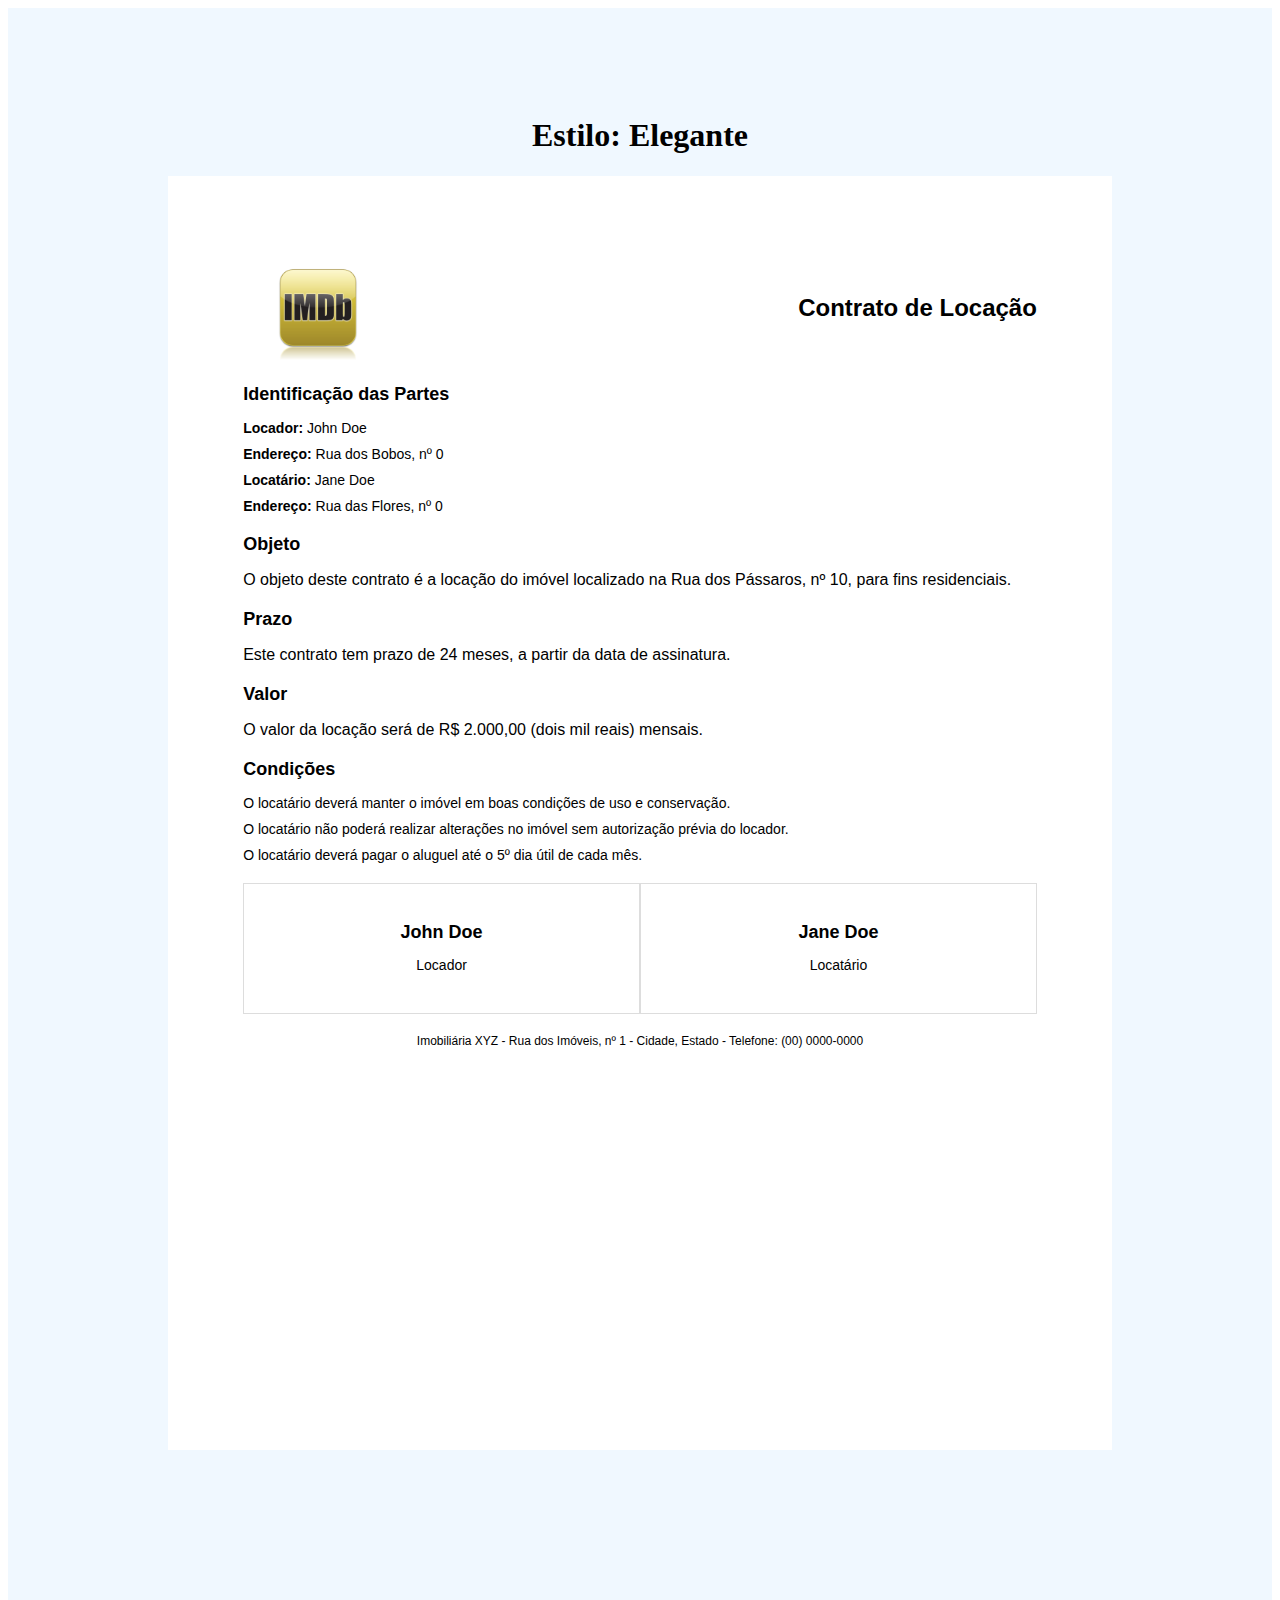
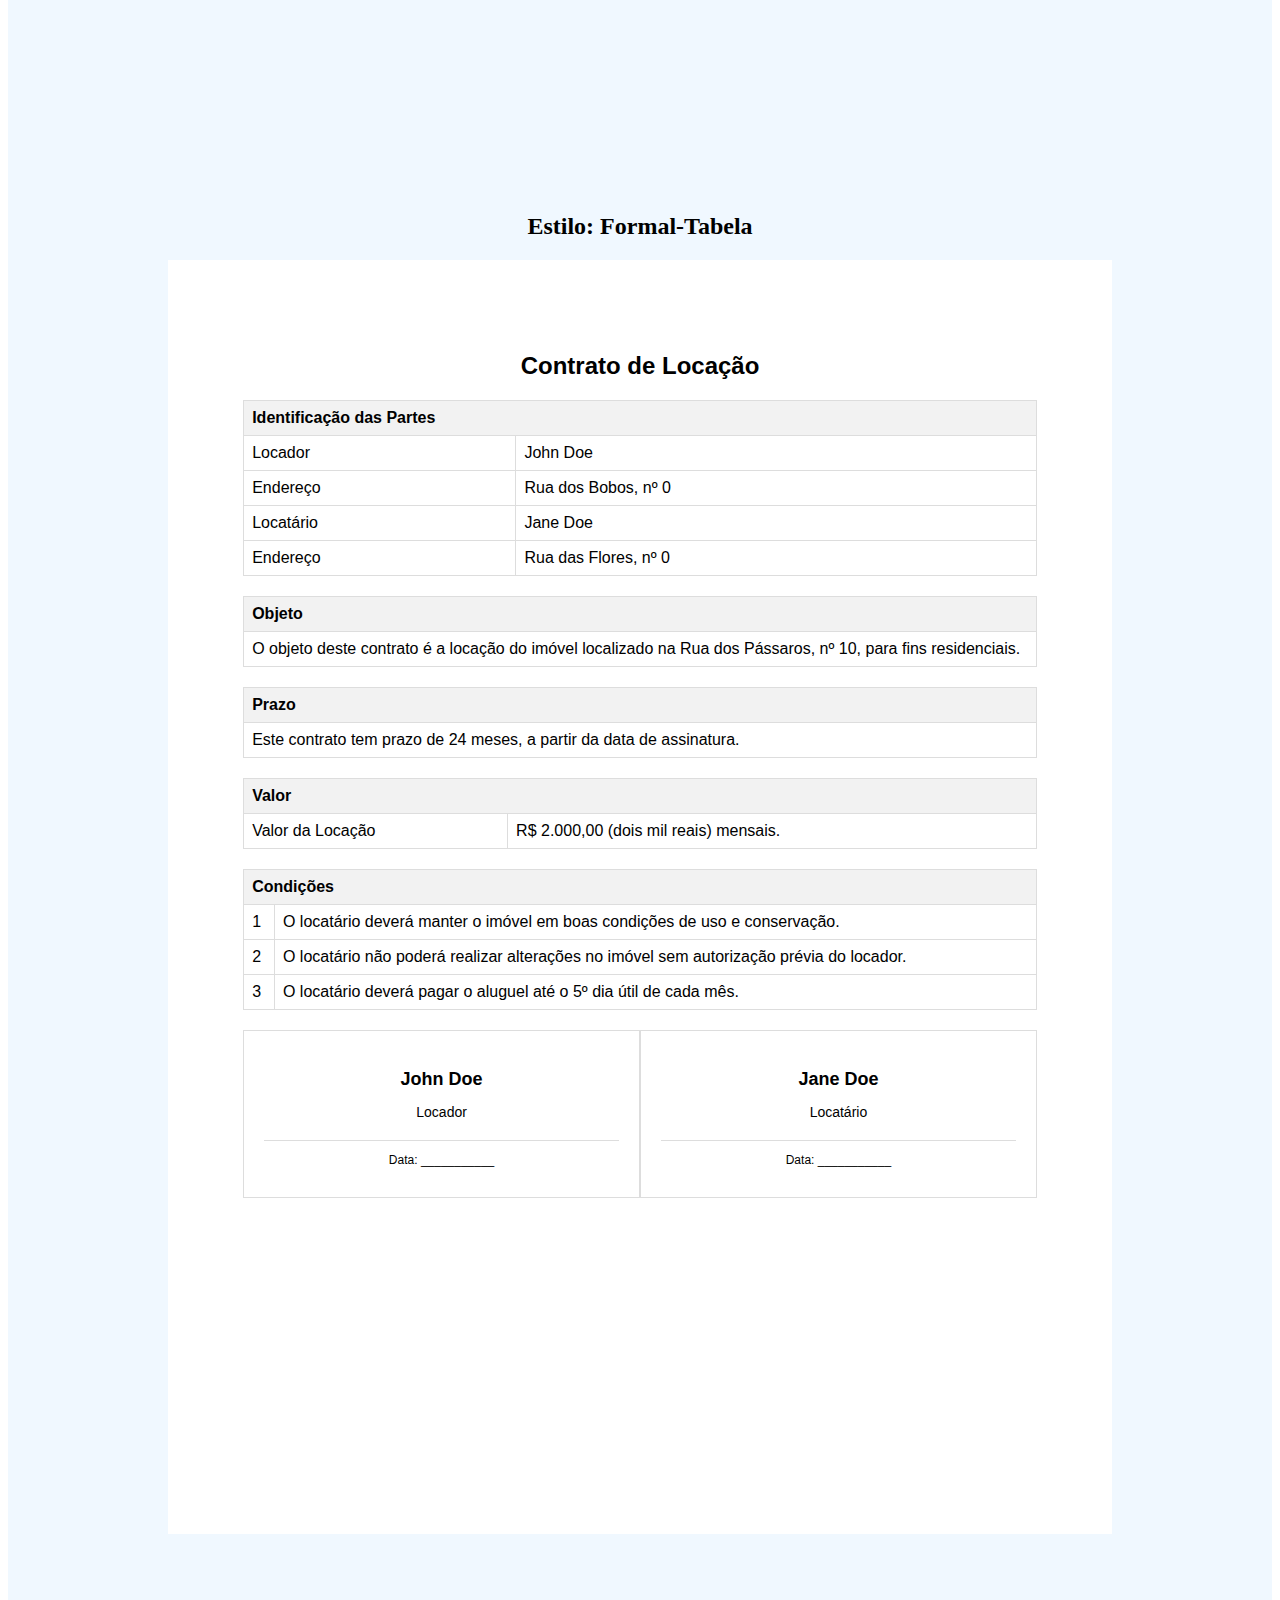
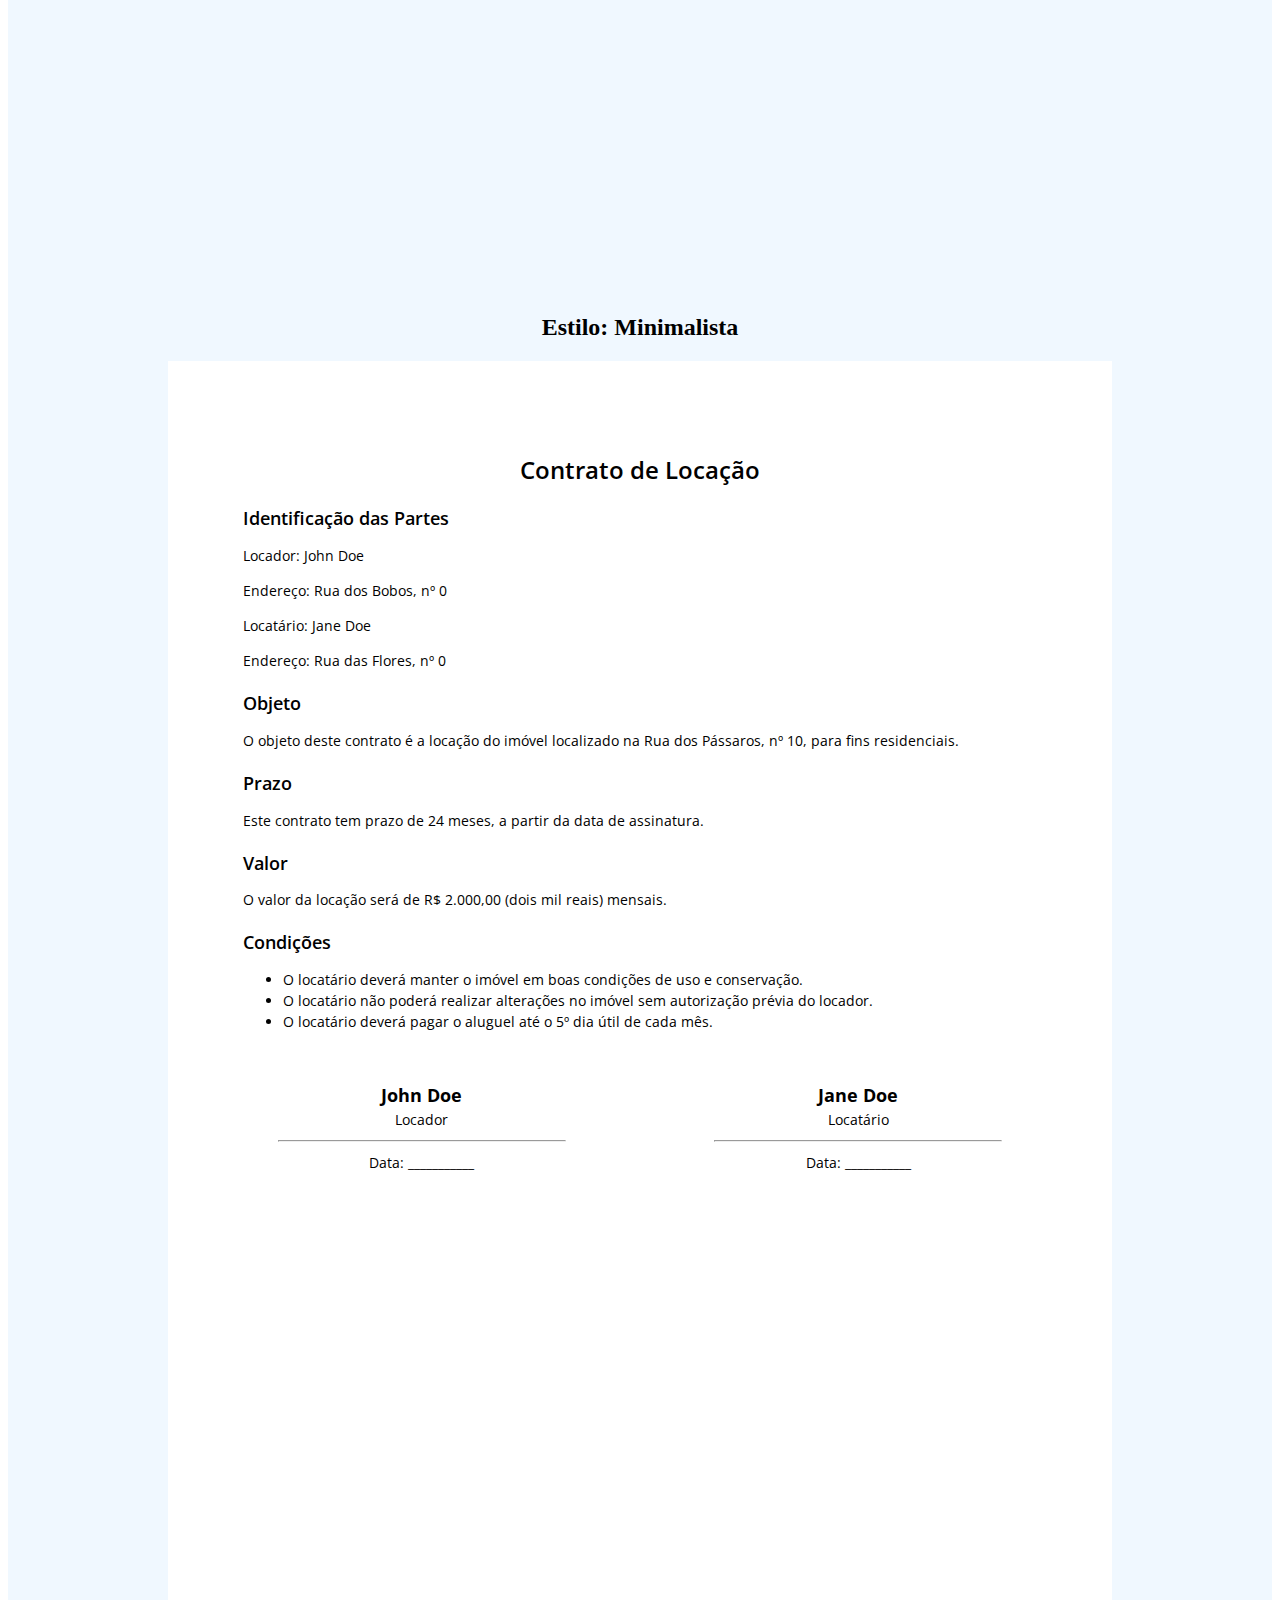
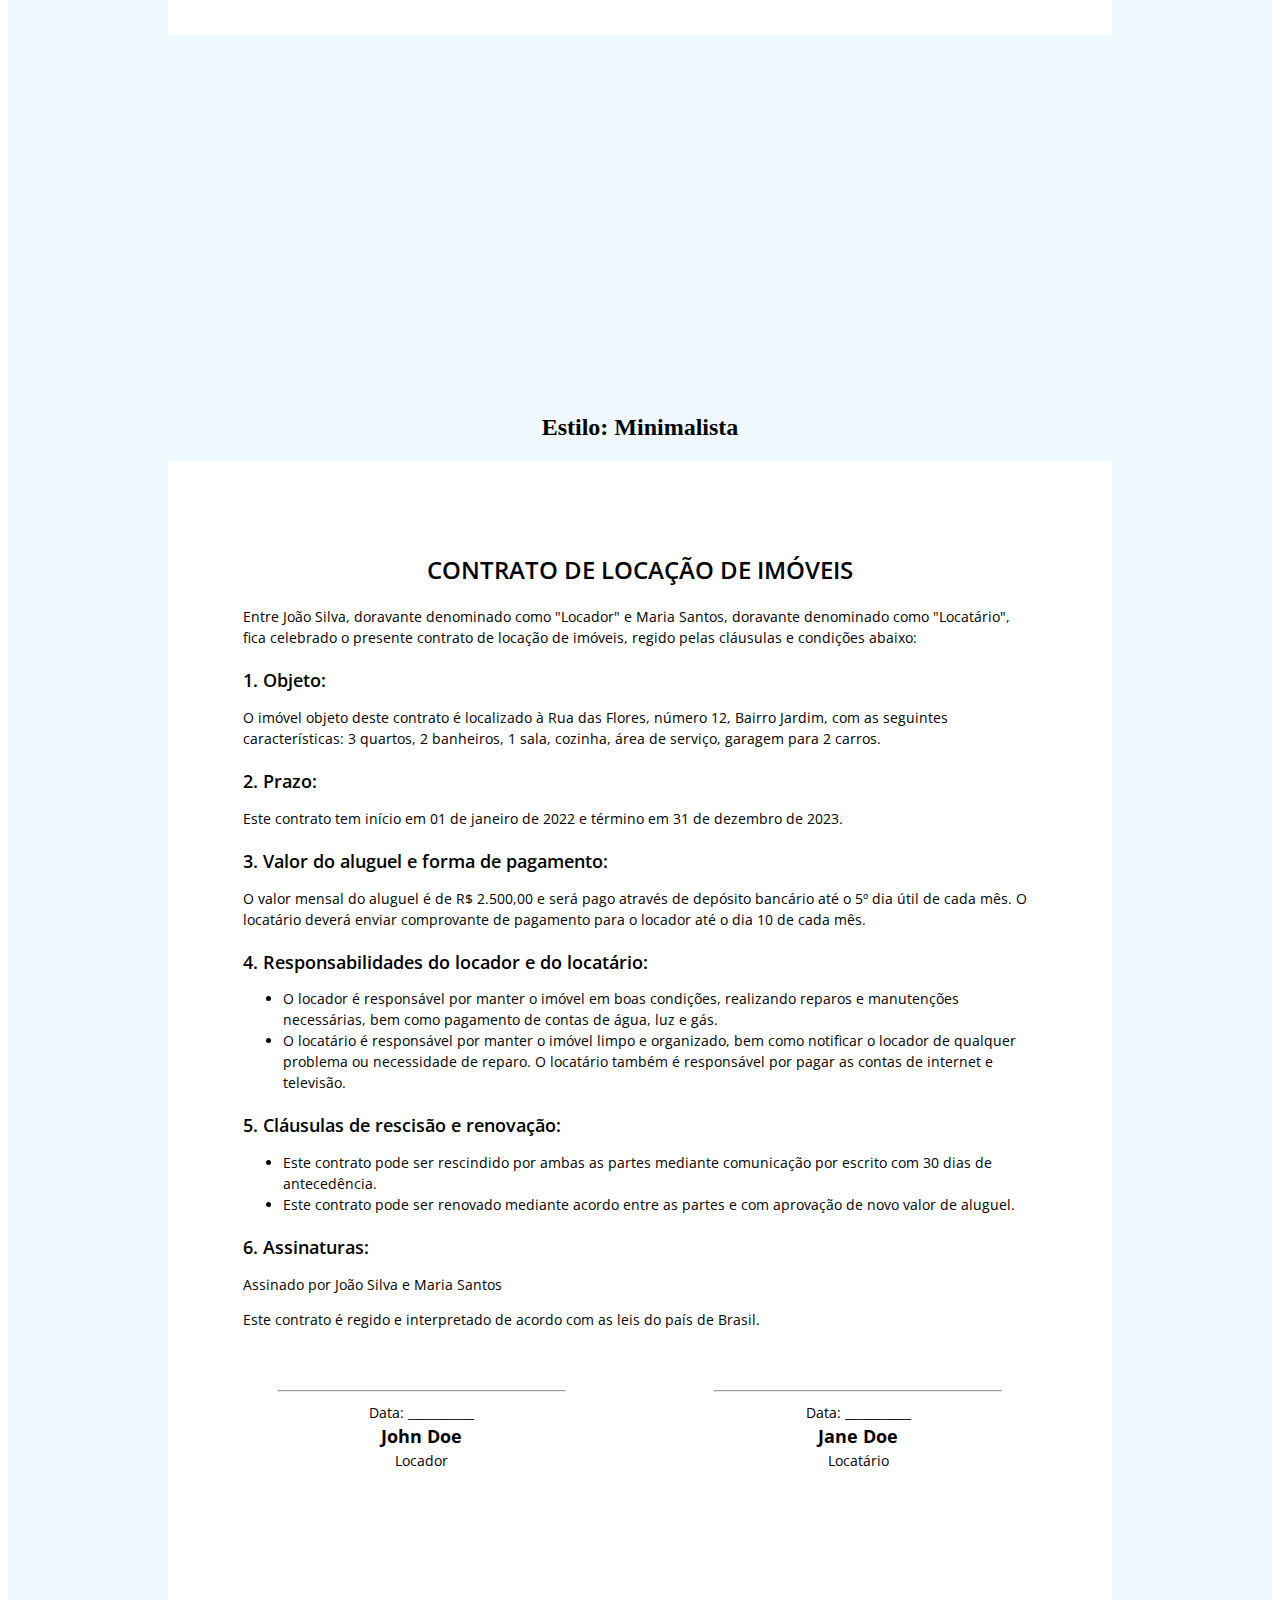
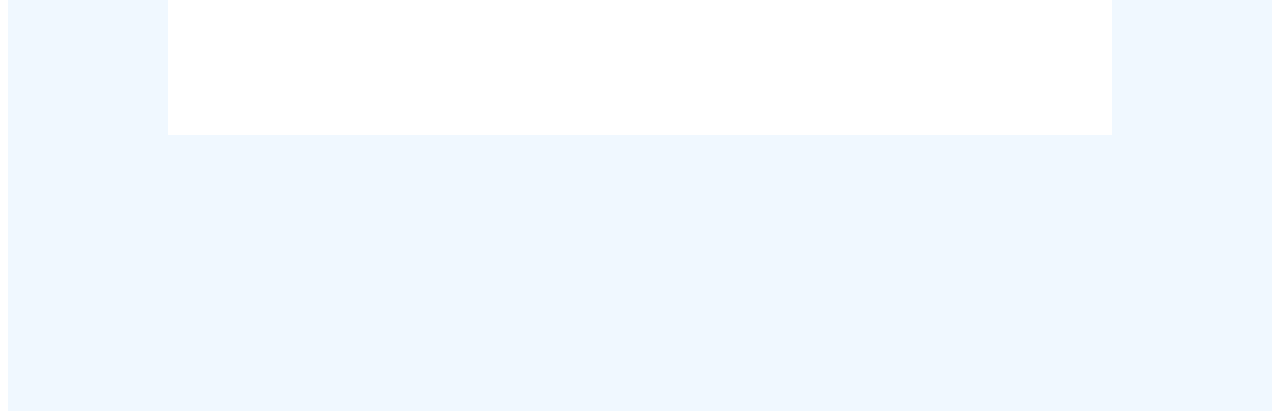
<file: index.html>
<!DOCTYPE html>
<html>
<head>
  <title>Contrato de Locação</title>
  <style>
    iframe {
      display: block;
      width: 100%;
      height: 45cm;
    }
  </style>
</head>
<body>
  <iframe src="/pages/page-imobiliaria.html" frameborder="0"></iframe>
  <iframe src="/pages/page-table.html" frameborder="0"></iframe>
  <iframe src="/pages/page1.html" frameborder="0"></iframe>
  <iframe src="/pages/page.html" frameborder="0"></iframe>
</body>
</html>
</file>
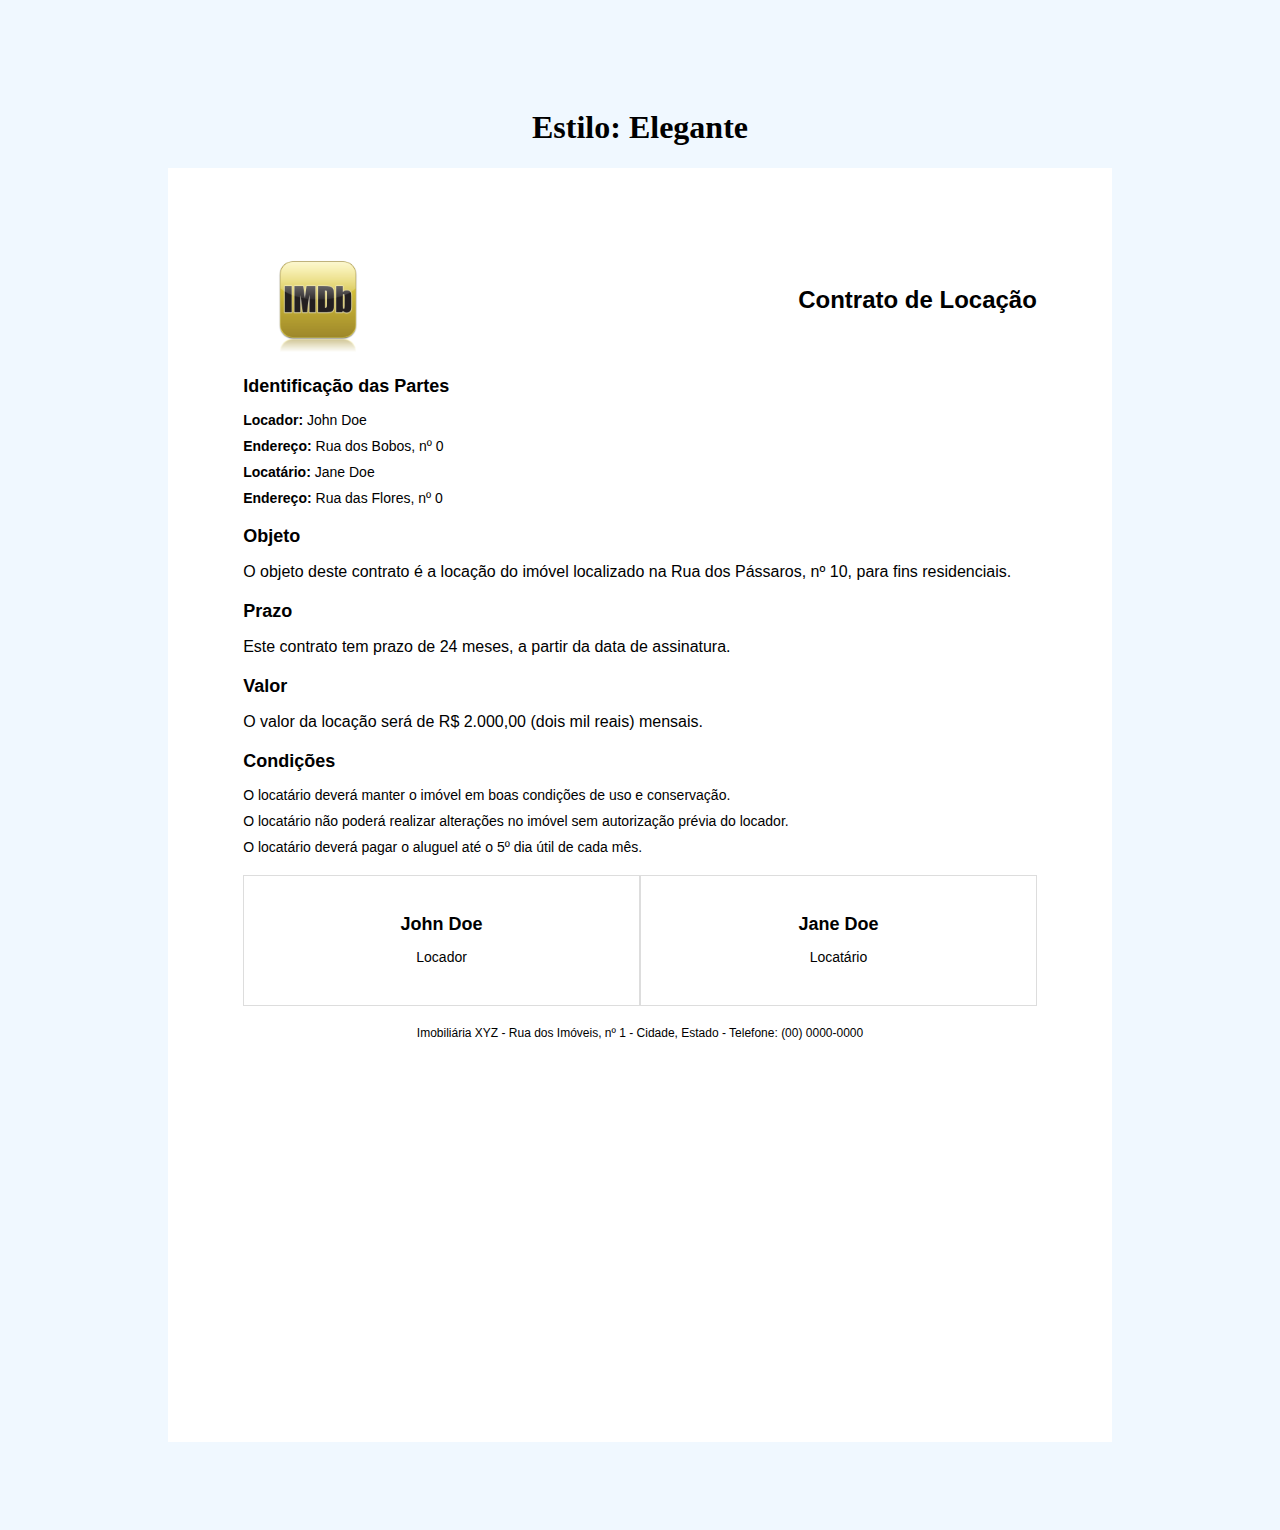
<file: docs/page-imobiliaria.html>
<!DOCTYPE html>
<html lang="en">
<head>
    <meta charset="UTF-8">
    <meta http-equiv="X-UA-Compatible" content="IE=edge">
    <meta name="viewport" content="width=device-width, initial-scale=1.0">
    <link rel="stylesheet" href="./imob.css">
    <style>
        body {
          padding: 5rem 0rem;
          background-color: aliceblue;
        }
      </style>
    <title>Document</title>
</head>
<body>
  <h1 style="text-align:center">Estilo: Elegante</h1>
    <div class="page">
        <div class="header">
          <img src="logo-imobiliaria.png" alt="Logo Imobiliária">
          <h1>Contrato de Locação</h1>
        </div>
        <div class="identification">
          <h2>Identificação das Partes</h2>
          <ul>
            <li><strong>Locador:</strong> John Doe</li>
            <li><strong>Endereço:</strong> Rua dos Bobos, nº 0</li>
            <li><strong>Locatário:</strong> Jane Doe</li>
            <li><strong>Endereço:</strong> Rua das Flores, nº 0</li>
          </ul>
        </div>
        <div class="object">
          <h2>Objeto</h2>
          <p>O objeto deste contrato é a locação do imóvel localizado na Rua dos Pássaros, nº 10, para fins residenciais.</p>
        </div>
        <div class="term">
          <h2>Prazo</h2>
          <p>Este contrato tem prazo de 24 meses, a partir da data de assinatura.</p>
        </div>
        <div class="value">
          <h2>Valor</h2>
          <p>O valor da locação será de R$ 2.000,00 (dois mil reais) mensais.</p>
        </div>
        <div class="conditions">
          <h2>Condições</h2>
          <ul>
            <li>O locatário deverá manter o imóvel em boas condições de uso e conservação.</li>
            <li>O locatário não poderá realizar alterações no imóvel sem autorização prévia do locador.</li>
            <li>O locatário deverá pagar o aluguel até o 5º dia útil de cada mês.</li>
          </ul>
        </div>
        <div class="signatures">
          <div class="signature">
            <p class="name">John Doe</p>
            <p class="role">Locador</p>
          </div>
          <div class="signature">
            <p class="name">Jane Doe</p>
            <p class="role">Locatário</p>
          </div>
        </div>
        <div class="footer">
          <p>Imobiliária XYZ - Rua dos Imóveis, nº 1 - Cidade, Estado - Telefone: (00) 0000-0000</p>
        </div>
      </div>
      
</body>
</html>
</file>
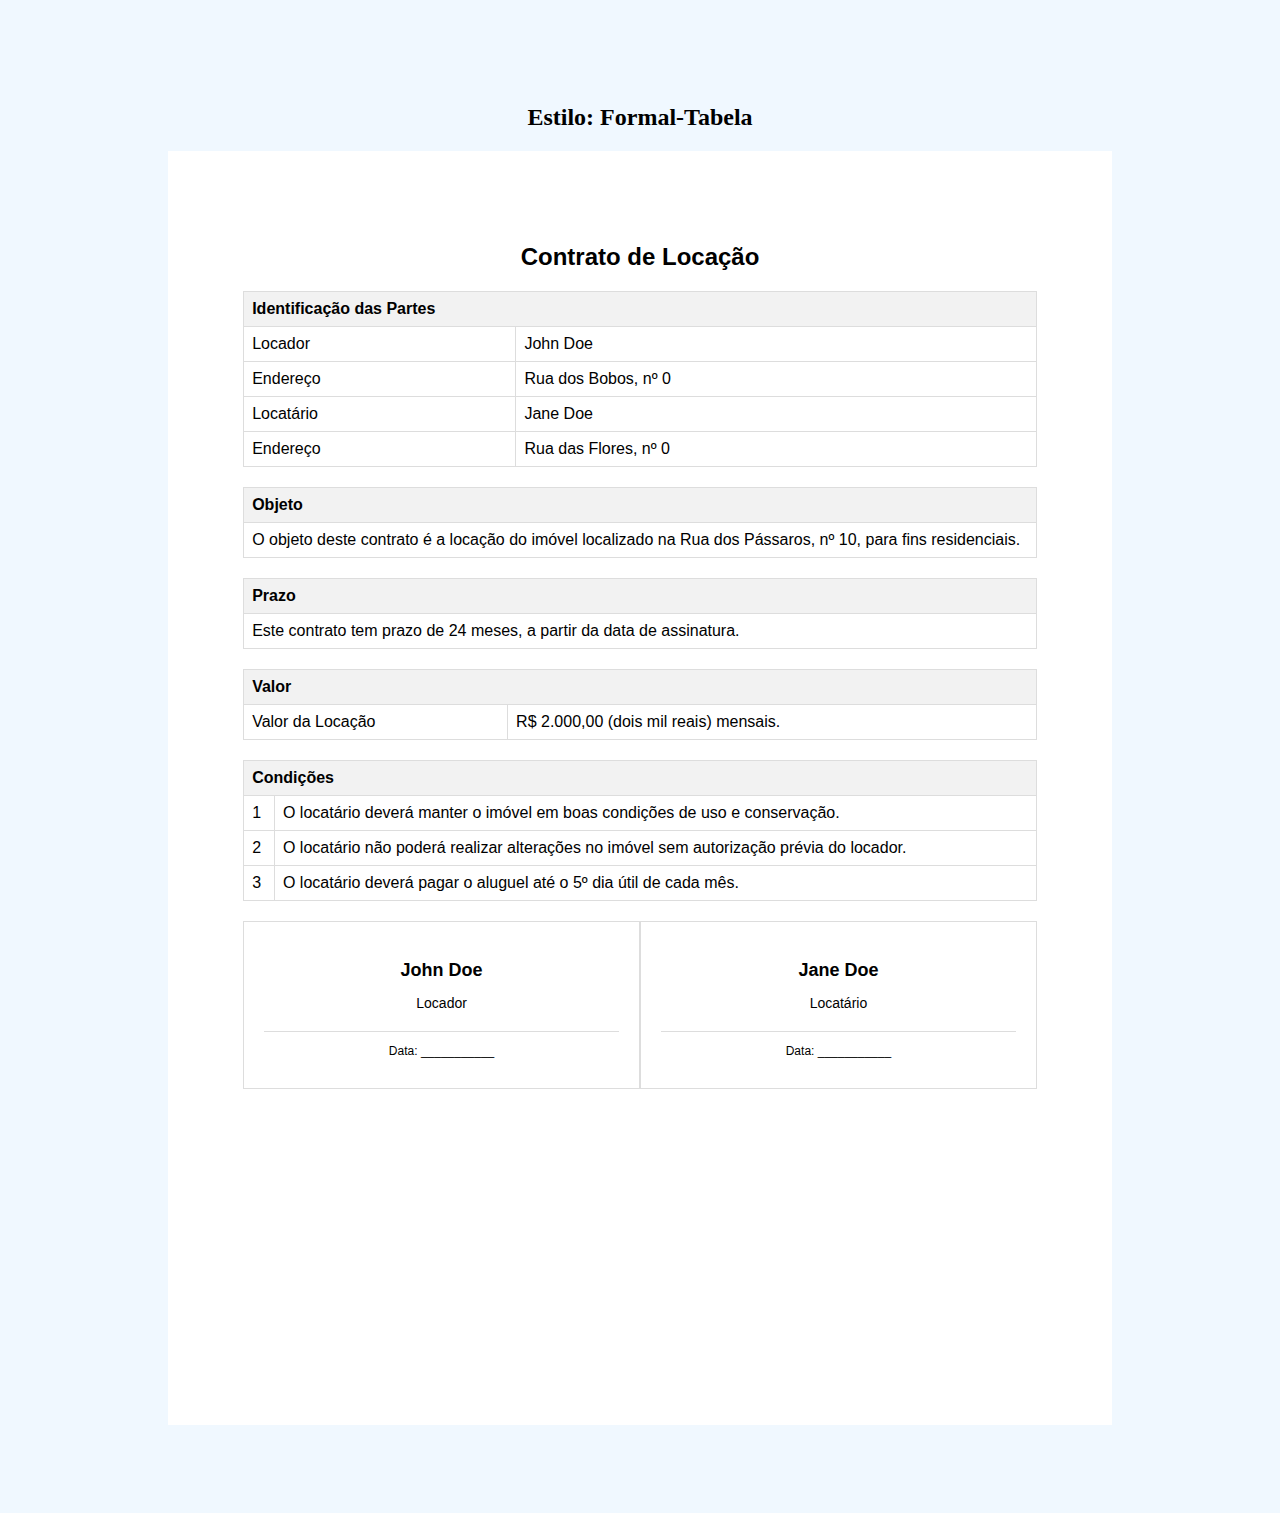
<file: docs/page-table.html>
<!DOCTYPE html>
<html lang="en">
<head>
    <meta charset="UTF-8">
    <meta http-equiv="X-UA-Compatible" content="IE=edge">
    <meta name="viewport" content="width=device-width, initial-scale=1.0">
    <link rel="stylesheet" href="./formal-table.css">
    <style>
        body {
          padding: 5rem 0rem;
          background-color: aliceblue;
        }
      </style>
    <title>Document</title>
</head>
<body>
  <h1>Estilo: Formal-Tabela</h1>
    <div class="page">
        <h1>Contrato de Locação</h1>
        <table>
          <tr>
            <th colspan="2">Identificação das Partes</th>
          </tr>
          <tr>
            <td>Locador</td>
            <td>John Doe</td>
          </tr>
          <tr>
            <td>Endereço</td>
            <td>Rua dos Bobos, nº 0</td>
          </tr>
          <tr>
            <td>Locatário</td>
            <td>Jane Doe</td>
          </tr>
          <tr>
            <td>Endereço</td>
            <td>Rua das Flores, nº 0</td>
          </tr>
        </table>
        <table>
          <tr>
            <th colspan="2">Objeto</th>
          </tr>
          <tr>
            <td colspan="2">O objeto deste contrato é a locação do imóvel localizado na Rua dos Pássaros, nº 10, para fins residenciais.</td>
          </tr>
        </table>
        <table>
          <tr>
            <th colspan="2">Prazo</th>
          </tr>
          <tr>
            <td colspan="2">Este contrato tem prazo de 24 meses, a partir da data de assinatura.</td>
          </tr>
        </table>
        <table>
          <tr>
            <th colspan="2">Valor</th>
          </tr>
          <tr>
            <td>Valor da Locação</td>
            <td>R$ 2.000,00 (dois mil reais) mensais.</td>
          </tr>
        </table>
        <table>
          <tr>
            <th colspan="2">Condições</th>
          </tr>
          <tr>
            <td>1</td>
            <td>O locatário deverá manter o imóvel em boas condições de uso e conservação.</td>
          </tr>
          <tr>
            <td>2</td>
            <td>O locatário não poderá realizar alterações no imóvel sem autorização prévia do locador.</td>
          </tr>
          <tr>
            <td>3</td>
            <td>O locatário deverá pagar o aluguel até o 5º dia útil de cada mês.</td>
          </tr>
        </table>
        <div class="signatures">
        <div class="signature">
          <p class="name">John Doe</p>
          <p class="role">Locador</p>
          <hr>
          <p class="date">Data: ___________</p>
        </div>
        <div class="signature">
          <p class="name">Jane Doe</p>
          <p class="role">Locatário</p>
          <hr>
          <p class="date">Data: ___________</p>
        </div>
      </div>
      </div>
</body>
</html>
</file>
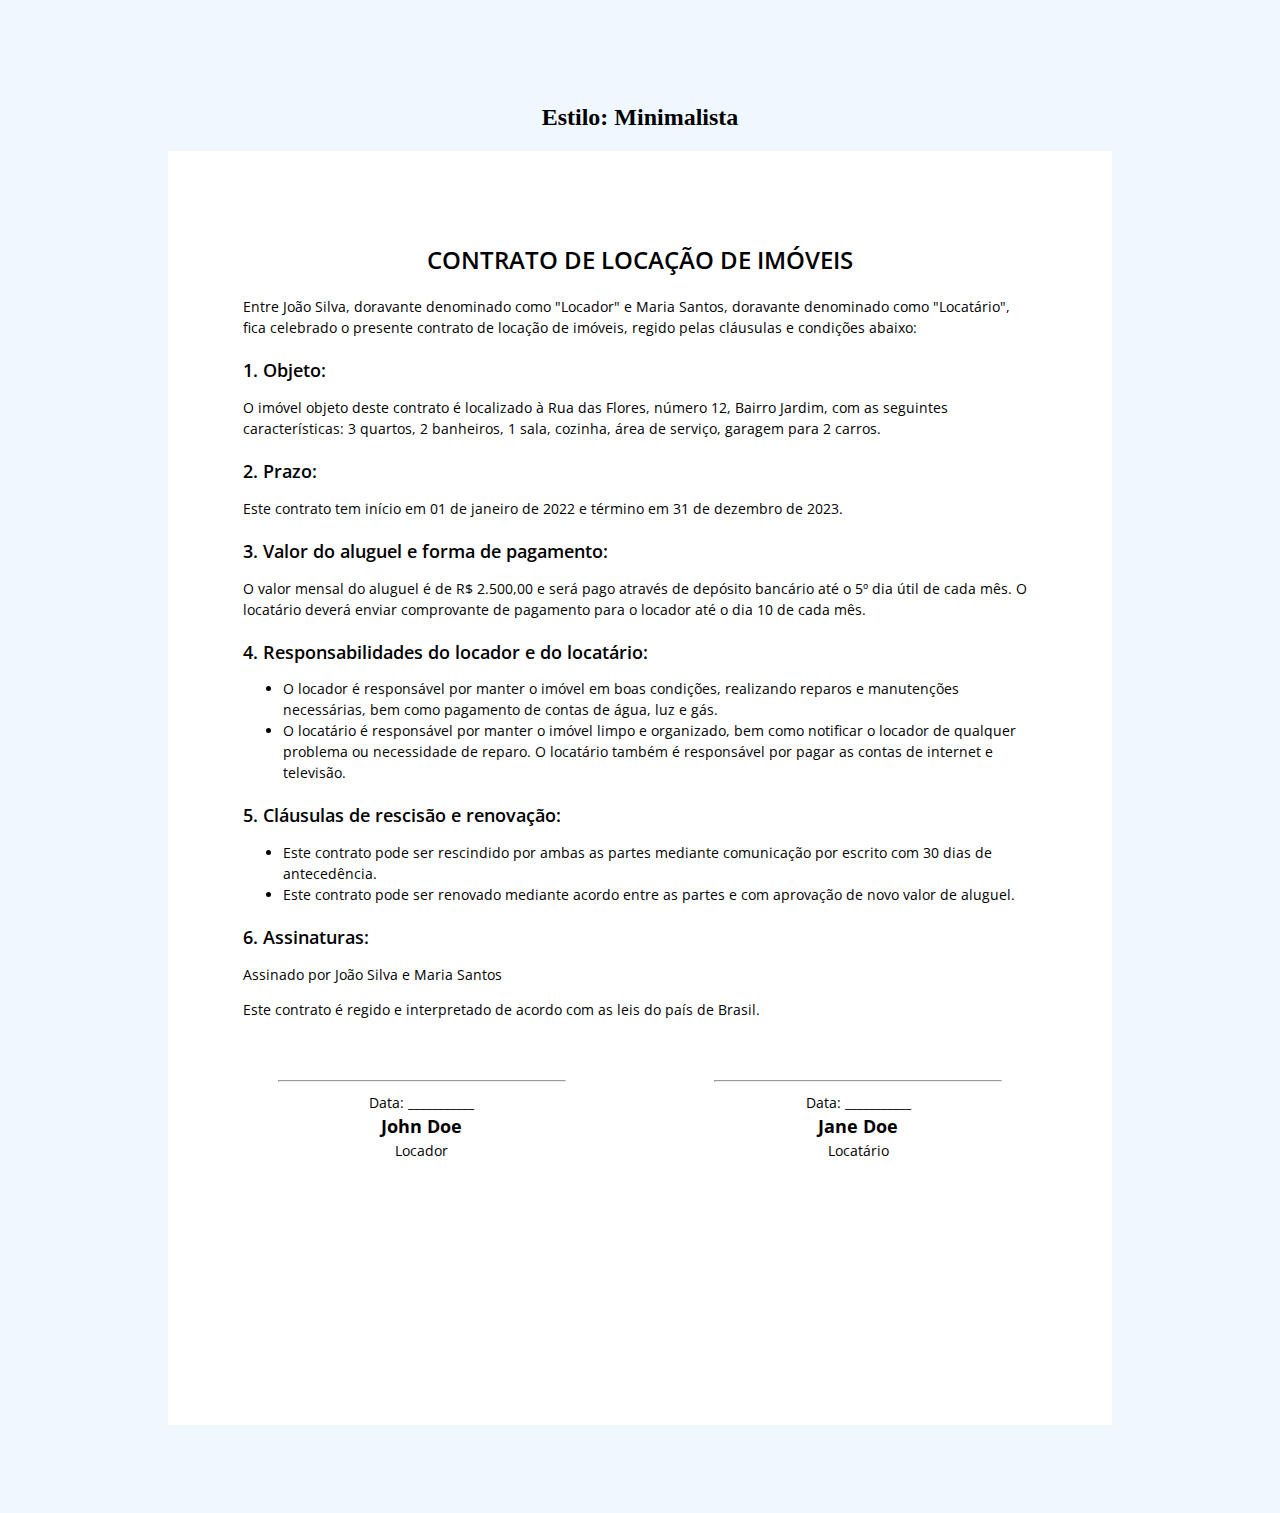
<file: docs/page.html>
<!DOCTYPE html>
<html>
<head>
  <title>Contrato de Locação</title>
  <style>
    body {
      padding: 5rem 0rem;
      background-color: aliceblue;
    }
  </style>
  <link rel="stylesheet" href="./minimalista.css">
</head>
<body>
  <h1>Estilo: Minimalista</h1>
  <div class="page">
    <h1>CONTRATO DE LOCAÇÃO DE IMÓVEIS</h1>
    <p>Entre João Silva, doravante denominado como "Locador" e Maria Santos, doravante denominado como "Locatário", fica celebrado o presente contrato de locação de imóveis, regido pelas cláusulas e condições abaixo:</p>

    <h2>1. Objeto:</h2>
    <p>O imóvel objeto deste contrato é localizado à Rua das Flores, número 12, Bairro Jardim, com as seguintes características: 3 quartos, 2 banheiros, 1 sala, cozinha, área de serviço, garagem para 2 carros.</p>

    <h2>2. Prazo:</h2>
    <p>Este contrato tem início em 01 de janeiro de 2022 e término em 31 de dezembro de 2023.</p>

    <h2>3. Valor do aluguel e forma de pagamento:</h2>
    <p>O valor mensal do aluguel é de R$ 2.500,00 e será pago através de depósito bancário até o 5º dia útil de cada mês. O locatário deverá enviar comprovante de pagamento para o locador até o dia 10 de cada mês. </p>
    <h2>4. Responsabilidades do locador e do locatário:</h2>
    <ul>
      <li>O locador é responsável por manter o imóvel em boas condições, realizando reparos e manutenções necessárias, bem como pagamento de contas de água, luz e gás.</li>
      <li>O locatário é responsável por manter o imóvel limpo e organizado, bem como notificar o locador de qualquer problema ou necessidade de reparo. O locatário também é responsável por pagar as contas de internet e televisão.</li>
    </ul>

    <h2>5. Cláusulas de rescisão e renovação:</h2>
    <ul>
      <li>Este contrato pode ser rescindido por ambas as partes mediante comunicação por escrito com 30 dias de antecedência.</li>
      <li>Este contrato pode ser renovado mediante acordo entre as partes e com aprovação de novo valor de aluguel.</li>
    </ul>

    <h2>6. Assinaturas:</h2>
    <p>Assinado por João Silva e Maria Santos</p>
    <p>Este contrato é regido e interpretado de acordo com as leis do país de Brasil.</p>
    <div class="signatures">
      <div class="signature">
        <hr>
        <p class="date">Data: ___________</p>
        <p class="name">John Doe</p>
        <p class="role">Locador</p>
      </div>
      <div class="signature">
        <hr>
        <p class="date">Data: ___________</p>
        <p class="name">Jane Doe</p>
        <p class="role">Locatário</p>
      </div>
    </div>
    
  </div>  
</body>
</html>
</file>
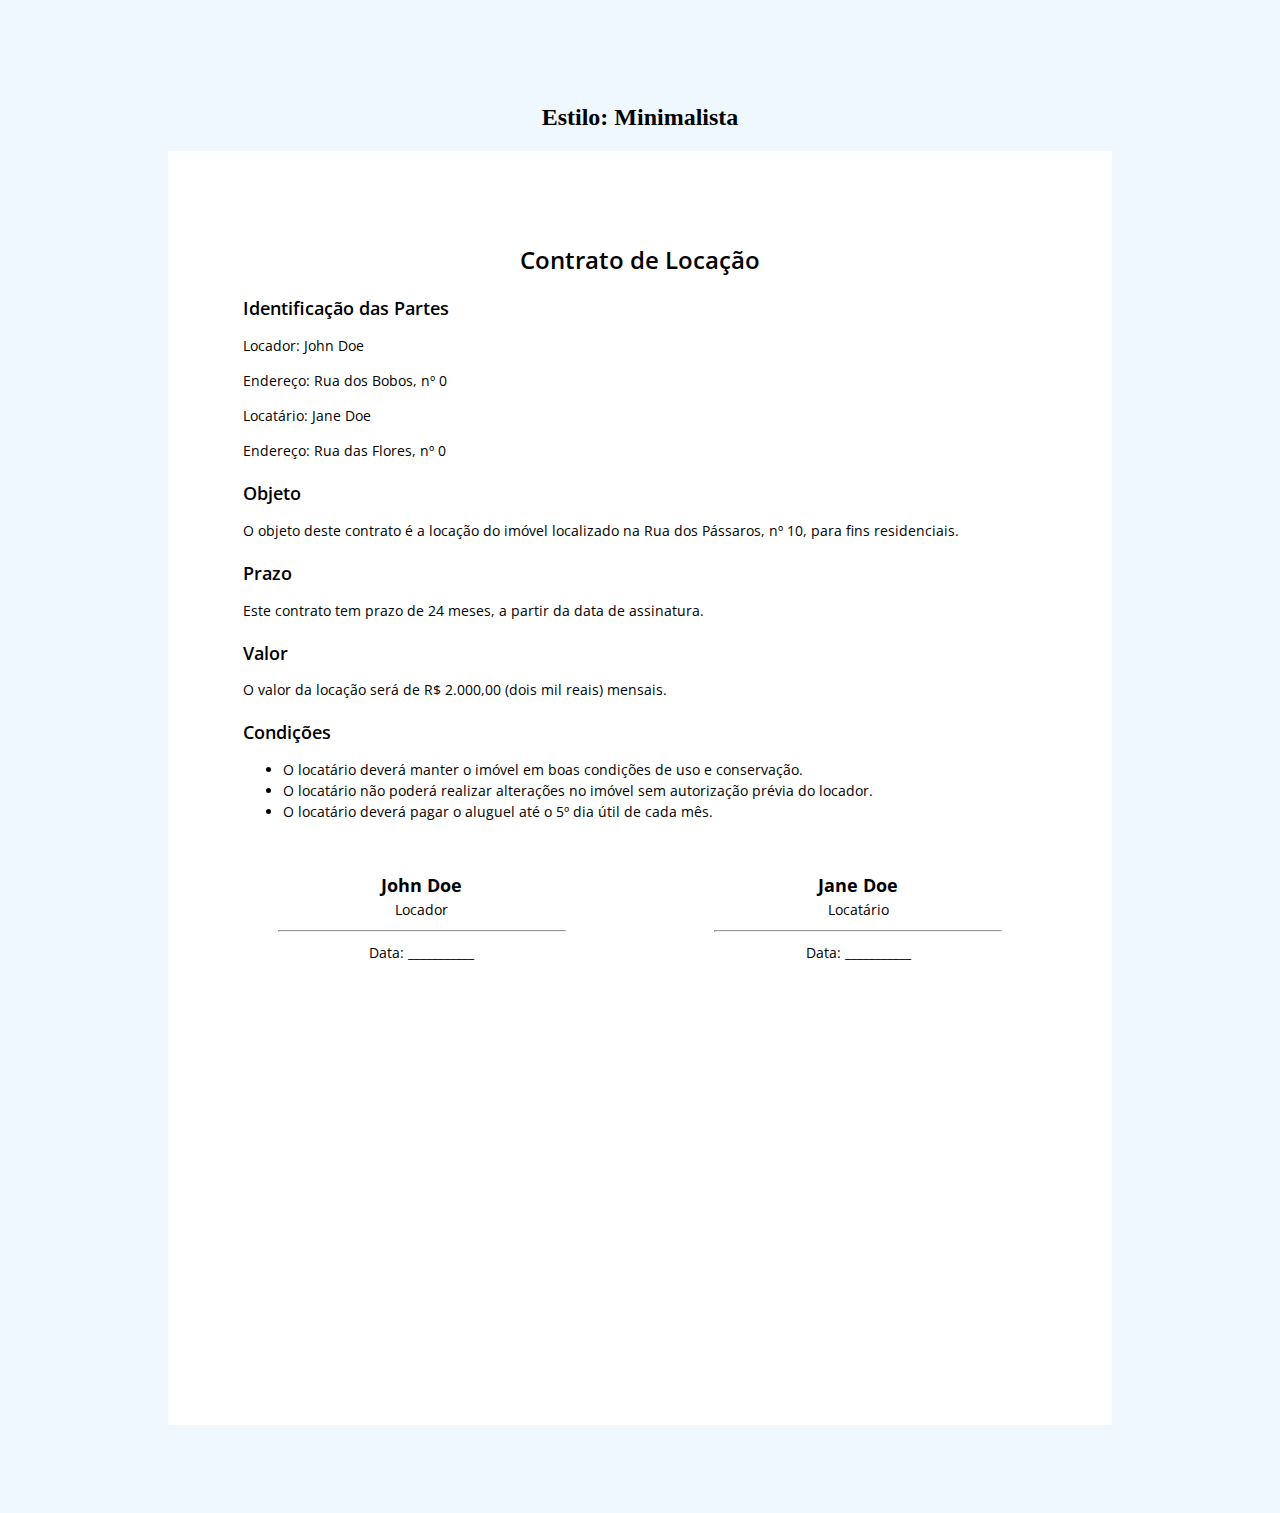
<file: docs/page1.html>
<!DOCTYPE html>
<html lang="en">
<head>
    <meta charset="UTF-8">
    <meta http-equiv="X-UA-Compatible" content="IE=edge">
    <meta name="viewport" content="width=device-width, initial-scale=1.0">
    <link rel="stylesheet" href="./minimalista.css">
    <title>Document</title>
    <style>
      body {
        padding: 5rem 0rem;
        background-color: aliceblue;
      }
    </style>
</head>
<body>
    <h1>Estilo: Minimalista</h1>
    <div class="page">
        <h1>Contrato de Locação</h1>
        <div class="section">
          <h2>Identificação das Partes</h2>
          <p>Locador: John Doe</p>
          <p>Endereço: Rua dos Bobos, nº 0</p>
          <p>Locatário: Jane Doe</p>
          <p>Endereço: Rua das Flores, nº 0</p>
        </div>
        <div class="section">
          <h2>Objeto</h2>
          <p>O objeto deste contrato é a locação do imóvel localizado na Rua dos Pássaros, nº 10, para fins residenciais.</p>
        </div>
        <div class="section">
          <h2>Prazo</h2>
          <p>Este contrato tem prazo de 24 meses, a partir da data de assinatura.</p>
        </div>
        <div class="section">
          <h2>Valor</h2>
          <p>O valor da locação será de R$ 2.000,00 (dois mil reais) mensais.</p>
        </div>
        <div class="section">
          <h2>Condições</h2>
          <ul>
            <li>O locatário deverá manter o imóvel em boas condições de uso e conservação.</li>
            <li>O locatário não poderá realizar alterações no imóvel sem autorização prévia do locador.</li>
            <li>O locatário deverá pagar o aluguel até o 5º dia útil de cada mês.</li>
          </ul>
        </div>
        <div class="signatures">
        <div class="signature">
          <p class="name">John Doe</p>
          <p class="role">Locador</p>
          <hr>
          <p class="date">Data: ___________</p>
        </div>
        <div class="signature">
          <p class="name">Jane Doe</p>
          <p class="role">Locatário</p>
          <hr>
          <p class="date">Data: ___________</p>
        </div>
      </div>
      </div>
</body>
</html>
</file>
<file: docs/imob.css>
@page {
    size: A4;
    margin: 0;
  }
  
  .page {
    width: 21cm;
    height: 29.7cm;
    margin: 0 auto;
    padding: 2cm;
    background-color: white;
    font-family: 'Open Sans', sans-serif;
  }
  
  .header {
    display: flex;
    align-items: center;
    justify-content: space-between;
  }
  
  .header img {
    width: 150px;
  }
  
  .header h1 {
    font-size: 24px;
    font-weight: bold;
  }
  
  .identification, .object, .term, .value, .conditions {
    margin-bottom: 20px;
  }
  
  .identification h2, .object h2, .term h2, .value h2, .conditions h2 {
    font-size: 18px;
    font-weight: bold;
    margin-top: 20px;
  }
  
  .identification ul, .conditions ul {
    font-size: 14px;
    list-style-type: none;
    margin-bottom: 10px;
    padding: 0;
  }
  
  .identification ul li, .conditions ul li {
    margin-bottom: 10px;
  }
  
  .signatures {
    display: flex;
    justify-content: space-between;
  }
  
  .signature {
    width: 45%;
    border: 1px solid #ddd;
    padding: 20px;
    text-align: center;
  }
  
  .signature .name {
    font-size: 18px;
    font-weight: bold;
    margin-bottom: 10px;
  }
  
  .signature .role {
    font-size: 14px;
    margin-bottom: 20px;
  }
  
  .footer {
    margin-top: 20px;
    text-align: center;
    font-size: 12px;
  }
</file>
<file: docs/formal-table.css>
@page {
    size: A4;
    margin: 0;
  }
  
  .page {
    width: 21cm;
    height: 29.7cm;
    margin: 0 auto;
    padding: 2cm;
    background-color: white;
    font-family: 'Open Sans', sans-serif;
  }
  
  h1 {
    font-size: 24px;
    font-weight: bold;
    text-align: center;
    margin-bottom: 20px;
  }
  
  h2 {
    font-size: 18px;
    font-weight: bold;
    margin-top: 20px;
  }
  
  p {
    font-size: 14px;
    margin-bottom: 10px;
  }
  
  table {
    width: 100%;
    border-collapse: collapse;
    margin-bottom: 20px;
  }
  
  th, td {
    border: 1px solid #ddd;
    padding: 8px;
    text-align: left;
  }
  
  th {
    background-color: #f2f2f2;
    font-weight: bold;
  }
  
  .signatures {
    display: flex;
    justify-content: space-between;
  }
  
  .signature {
    width: 45%;
    border: 1px solid #ddd;
    padding: 20px;
    text-align: center;
  }
  
  .signature .name {
    font-size: 18px;
    font-weight: bold;
    margin-bottom: 10px;
  }
  
  .signature .role {
    font-size: 14px;
    margin-bottom: 20px;
  }
  
  .signature hr {
    border: none;
    border-top: 1px solid #ddd;
    margin-bottom: 10px;
  }
  
  .signature .date {
    font-size: 12px;
  }
</file>
<file: docs/minimalista.css>
/* ESTILO MINIMALISTA */

@import url('https://fonts.googleapis.com/css2?family=Open+Sans&display=swap'); 

@page {
size: A4;
margin: 0;
}

.page {
width: 21cm;
height: 29.7cm;
margin: 0 auto;
padding: 2cm;
background-color: white;
font-family: 'Open Sans', sans-serif;
}

h1 {
font-size: 24px;
font-weight: 600;
text-align: center;
margin-bottom: 20px;
}

h2 {
font-size: 18px;
font-weight: 600;
margin-top: 20px;
}

p, ul {
font-size: 14px;
margin-bottom: 10px;
line-height: 1.5;
} 

.signatures {
    display: flex;
    justify-content: space-between;
    margin-top: 50px;
  }
  
  .signature {
    width: 45%;
    text-align: center;
  }
  
  .signature .name {
    font-size: 18px;
    font-weight: 700;
    margin: 0;
  }
  
  .signature .role {
    font-size: 14px;
    margin: 0;
  }
  
  .signature .date {
    font-size: 14px;
    margin: 0;
  }
  
  hr {
    width: 80%;
    margin: 10px auto;
  }
</file>
